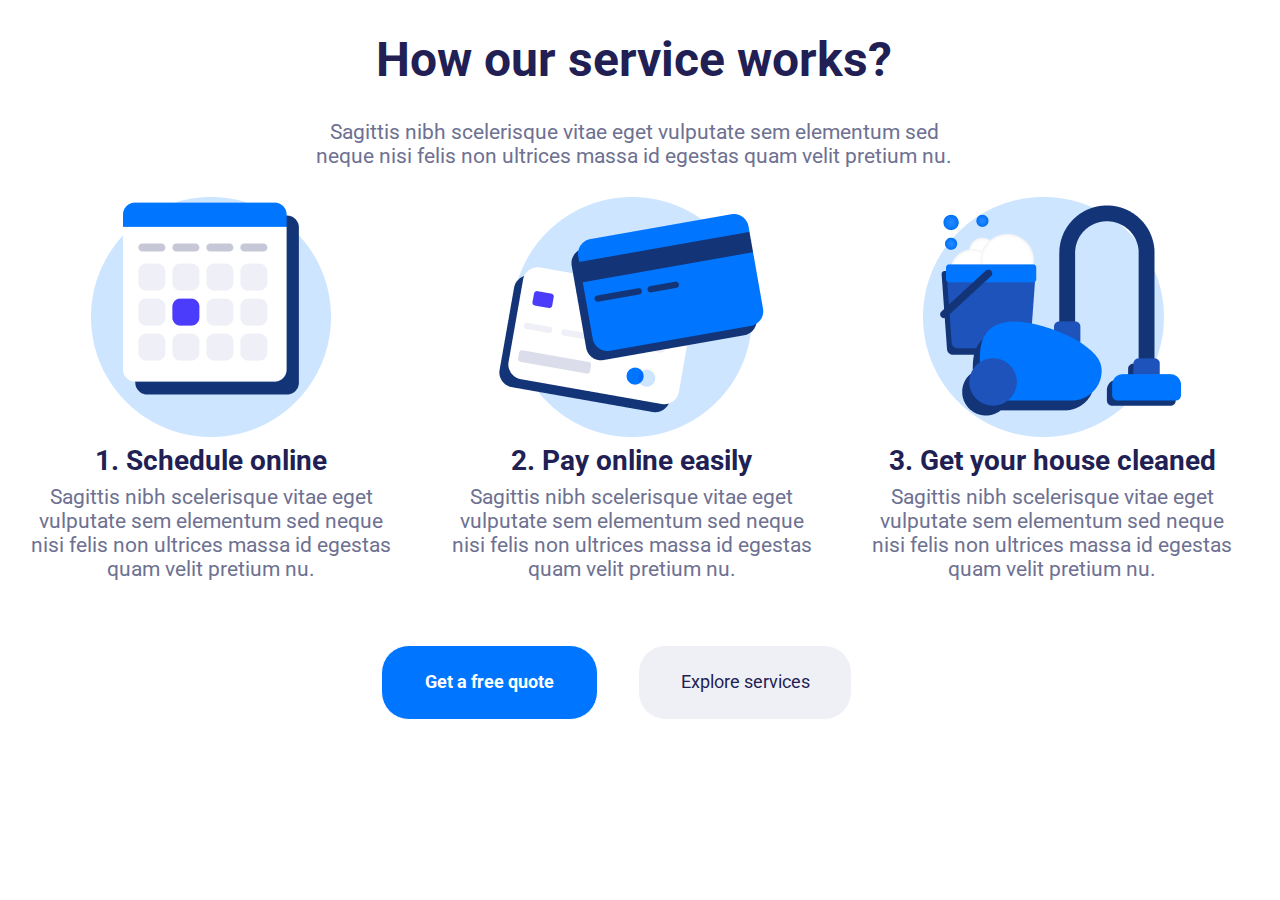
<file: Figma project Week 6/index.html>
<!DOCTYPE html>
<html lang="en">
<head>
    <meta charset="UTF-8">
    <meta http-equiv="X-UA-Compatible" content="IE=edge">
    <meta name="viewport" content="width=device-width, initial-scale=1.0">
    <title>Cleaning</title>
    <link rel="preconnect" href="https://fonts.googleapis.com">
    <link rel="preconnect" href="https://fonts.gstatic.com" crossorigin>
    <link href="https://fonts.googleapis.com/css2?family=Roboto:wght@400;700&display=swap" rel="stylesheet">

    <link rel="stylesheet" href="./assets/styles/normalize.css">
    <link rel="stylesheet" href="./assets/styles/style.css">
</head>
<body class="body">
    <main class="main">
        <section class="hero__about">
            <div class="hero__about-title">
                <h1 class="hero-title">How our service works?</h1>
            </div>
            <div class="hero__about-text">
                <p>Sagittis nibh scelerisque vitae eget vulputate sem elementum sed neque nisi felis non ultrices massa id egestas quam velit pretium nu.</p>
            </div>
        </section>
        <article class="hero__description">
            <div class="hero__description-one">
                <img src="./assets/images/image1.png" alt="schedule">
                <h3 class="h3-one">1. Schedule online</h3>
                <p class="p-one">Sagittis nibh scelerisque vitae eget vulputate sem elementum sed neque nisi felis non ultrices massa id egestas quam velit pretium nu.</p>
            </div>
            <div class="hero__description-two">
                <img src="./assets/images/image2.png" alt="payment">
                <h3 class="h3-two">2. Pay online easily</h3>
                <p class="p-two">Sagittis nibh scelerisque vitae eget vulputate sem elementum sed neque nisi felis non ultrices massa id egestas quam velit pretium nu.</p>
            </div>
            <div class="hero__description-three">
                <img src="./assets/images/image3.png" alt="result">
                <h3 class="h3-three">3. Get your house cleaned</h3>
                <p class="p-three">Sagittis nibh scelerisque vitae eget vulputate sem elementum sed neque nisi felis non ultrices massa id egestas quam velit pretium nu.</p>
            </div>
        </article>
        <nav class="hero__navigation">
                <button class="hero__menu-btn1">Get a free quote</button>
                <button class="hero__menu-btn2">Explore services</button>
        </nav>
    </main>
</body>
</html>
</file>
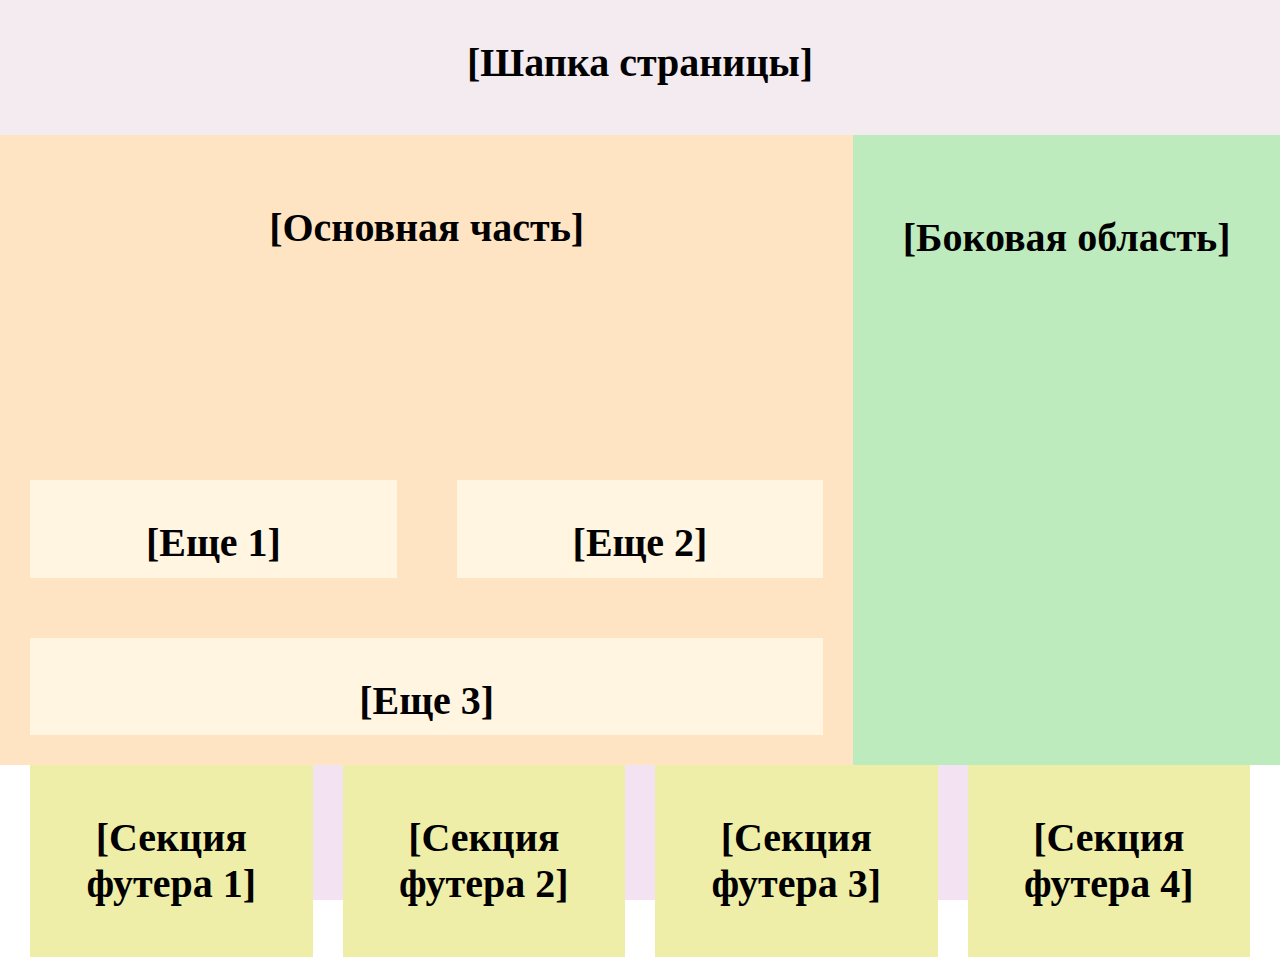
<file: Шаблон Grid CSS/index.html>
<!DOCTYPE html>
<html lang="en">
<head>
    <meta charset="UTF-8">
    <meta http-equiv="X-UA-Compatible" content="IE=edge">
    <meta name="viewport" content="width=device-width, initial-scale=1.0">
    <title>Шаблон GRID</title>
    <link rel="stylesheet" href="./assets/styles/normalize.css">
    <link rel="stylesheet" href="./assets/styles/style.css">

</head>
<body>
    <div class="container">
    <header class="header">[Шапка страницы]</header>
        <div class="mainpart">
            <main class="main">
                    <div class="main_text grid-item">[Основная часть]
                    </div>
                    <div class="part1 grid-item">[Еще 1]
                    </div>
                    <div class="part2 grid-item">[Еще 2]
                    </div>
                    <div class="part3 grid-item">[Еще 3]
                    </div>
            </main>
            <aside class="rightpart">[Боковая область]
            </aside>
        </div>
    <footer class="bottom">
        <div class="footer1">[Секция футера 1]</div>
        <div class="footer2">[Секция футера 2]</div>
        <div class="footer3">[Секция футера 3]</div>
        <div class="footer4">[Секция футера 4]</div>
    </footer>
    </div>
</body>
</html>
</file>
<file: Figma project Week 6/assets/styles/style.css>
* {
    margin: 0;
    padding: 0;
}
.body {
    font-family: 'Roboto', Georgia, sans-serif;
}

.main {
    width: 1268px;
}
.hero__about {
    display: grid;
    grid-template-rows: 2fr;
    margin-bottom: 64px;
    text-align: center;
    height: 133px;
}

.hero-title {
    grid-row: 1/2;
    font-size: 48px;
    font-weight: 700;
    color: #211F54;
}

.hero__about-text {
    grid-row: 2/3;
    width: 648px;
    height: 61px;
    justify-self: center;
    font-size: 21px;
    font-weight: 400;
    color: #6E7191;
}

.hero__description {
    display: grid;
    grid-template-columns: 1fr 1fr 1fr;
    gap: 42px;
    margin-left: 24px;
    margin-right: 24px;
    margin-bottom: 56px;
}

.hero__description-one {
    grid-column: 1/2;
    display: grid;
    justify-items: center;
    height: 392px;
    width: 374px;
}

.hero__description-two {
    grid-column: 2/3;
    display: grid;
    justify-items: center;
    height: 392px;
    width: 374px;
}

.hero__description-three {
    grid-column: 3/4;
    display: grid;
    justify-items: center;
    height: 392px;
    width: 374px;
}

.h3-one,
.h3-two,
.h3-three {
    font-size: 28px;
    font-weight: 700;
    color: #211F54;
    text-align: center;
}

.p-one,
.p-two,
.p-three {
    text-align: center;
    font-size: 21px;
    font-weight: 400;
    color: #6E7191;
}

.hero__navigation {
    display: grid;
    grid-template-columns: 1fr 1fr;
    width: 1220px;
}

.hero__menu-btn1 {
    grid-column: 1/2;
    justify-items: end;
    width: 217px;
    margin-left: 381px;
    padding: 26px 38px;
    background-color: #0075FF;
    font-size: 18px;
    font-weight: 700;
    color: white;
    border: 1px solid white;
    border-radius: 28px;
}

.hero__menu-btn2 {
    grid-column: 2/3;
    width: 214px;
    margin-left: 28px;
    padding: 26px 38px;
    background-color: #EFF0F6;
    font-size: 18px;
    font-weight: 400;
    color:#211F54;
    border: 1px solid white;
    border-radius: 28px;
}
</file>
<file: Шаблон Grid CSS/assets/styles/style.css>
.container {
    display: grid;
    grid-template-columns: repeat(3, 1fr);
    grid-template-rows: 15% 1fr 15%;
    height: 100vh;
}

.header {
    background-color: rgb(243, 235, 240);
    grid-column: 1/4;
    text-align: center;
    font-size: 30pt;
    font-weight: 700;
    padding: 40px;
}

.mainpart {
    grid-column: 1/4;
    display: grid;
    grid-template-columns: 1fr 1fr 1fr;
}

.main {
    background-color: bisque;
    grid-column: 1/3;
    display: grid;
    grid-template-columns: 1fr 1fr;
    grid-template-rows: repeat(4, 1fr);
}
.main_text {
    grid-row: 1/3;
    grid-column: 1/3;
    font-size: 30pt;
    font-weight: 700;
    text-align: center;
    padding-top: 70px;
}

.part1 {
    grid-row: 3/4;
    grid-column: 1/2;
    background-color: rgb(255, 245, 224);
    margin: 30px;
    font-size: 30pt;
    font-weight: 700;
    text-align: center;
    padding-top: 40px;
}

.part2 {
    background-color: rgb(255, 245, 224);
    grid-row: 3/4;
    grid-column: 2/3;
    margin: 30px;
    font-size: 30pt;
    font-weight: 700;
    text-align: center;
    padding-top: 40px;
}

.part3 {
    background-color: rgb(255, 245, 224);
    grid-row: 4/5;
    grid-column: 1/3;
    margin: 30px;
    font-size: 30pt;
    font-weight: 700;
    text-align: center;
    padding-top: 40px;
}

/*.grid-item {
    display: flex;
    justify-content: center;
    align-items: center;
}*/
.rightpart {
    background-color:rgb(190, 235, 190);
    grid-column: 3/4;
    font-size: 30pt;
    font-weight: 700;
    text-align: center;
    padding-top: 80px;
}

.bottom {
    background-color: rgb(243, 226, 242);
    grid-column: 1/4;
    display: grid;
    grid-template-columns: repeat(4, 1fr);
    column-gap: 30px;
    font-size: 30pt;
    font-weight: 700;
    text-align: center;
    margin-left: 30px;
    margin-right: 30px;
}

.footer1 {
    grid-column: 1/2;
    background-color: rgb(238, 238, 168);
    padding: 50px;
}
.footer2 {
    grid-column: 2/3;
    background-color: rgb(238, 238, 168);
    padding: 50px;
}
.footer3 {
    grid-column: 3/4;
    background-color: rgb(238, 238, 168);
    padding: 50px;
}
.footer4 {
    grid-column: 4/5;
    background-color: rgb(238, 238, 168);
    padding: 50px;
}
</file>
